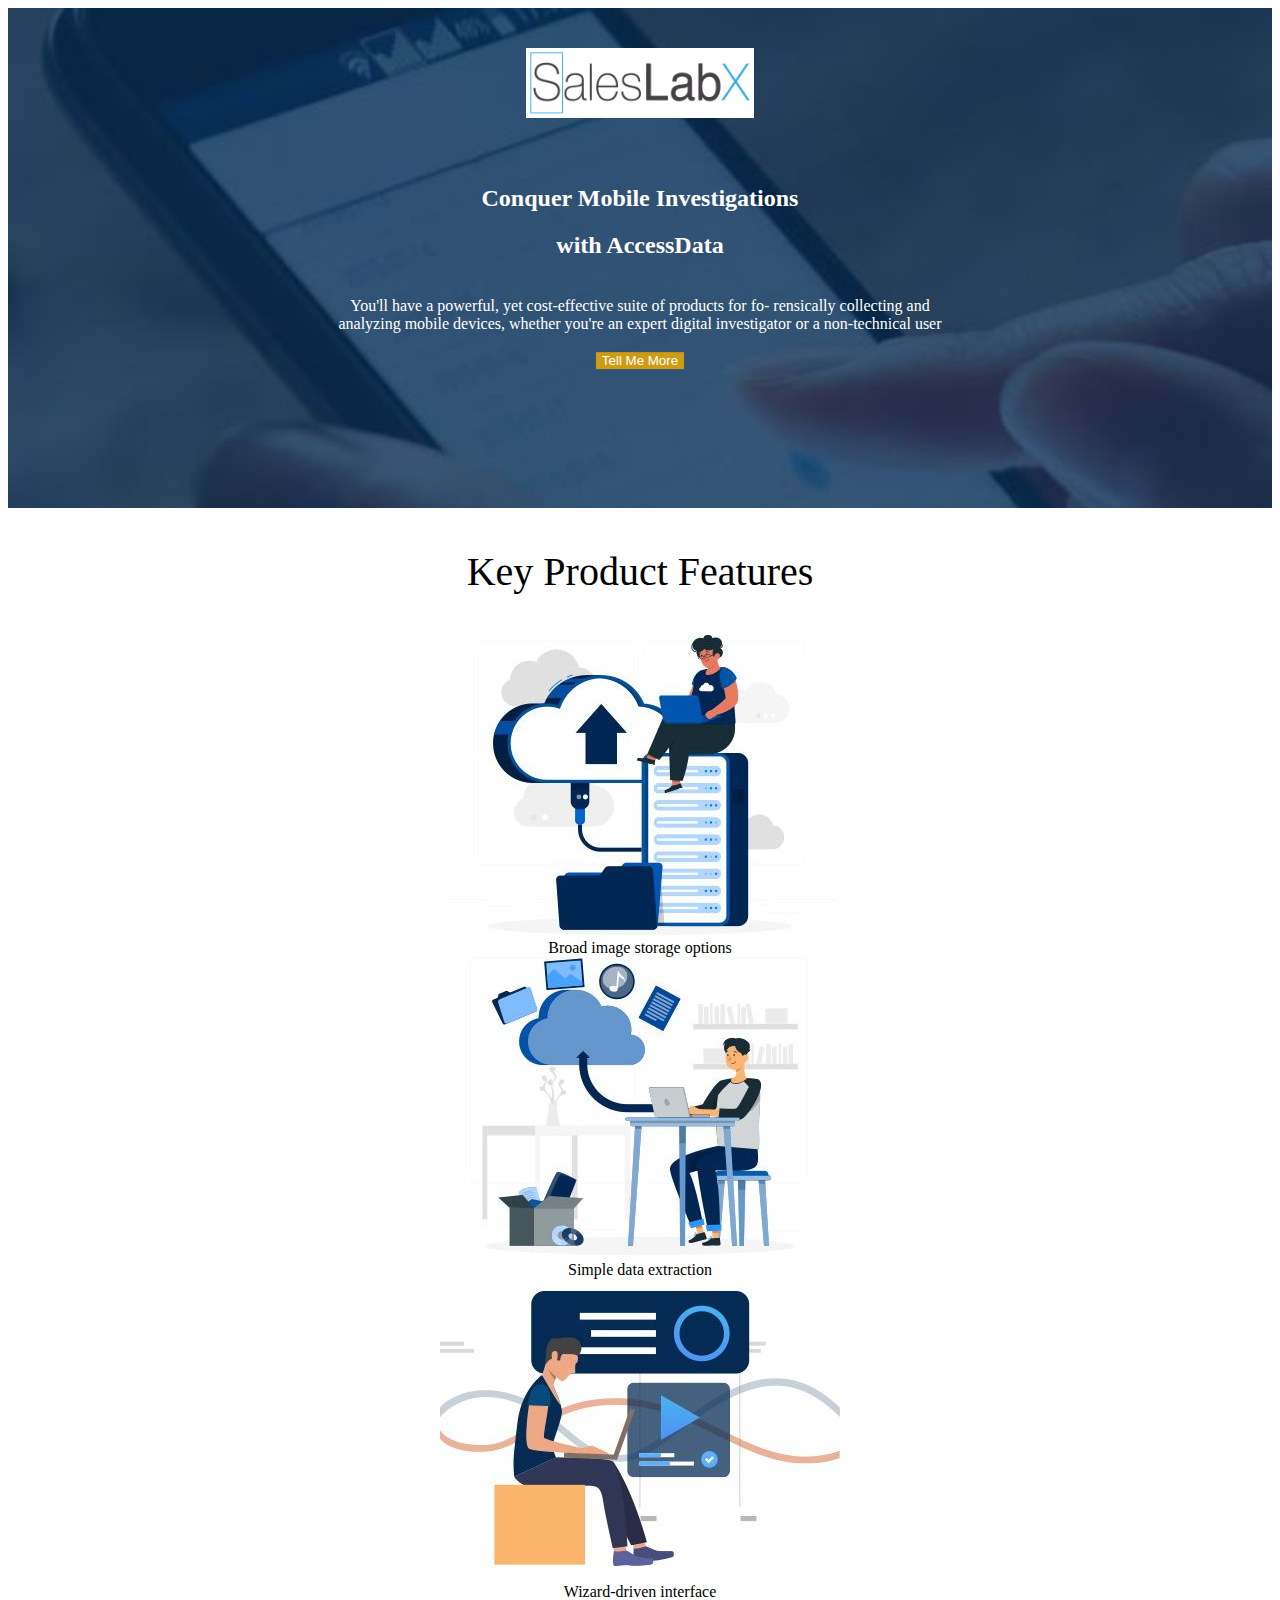
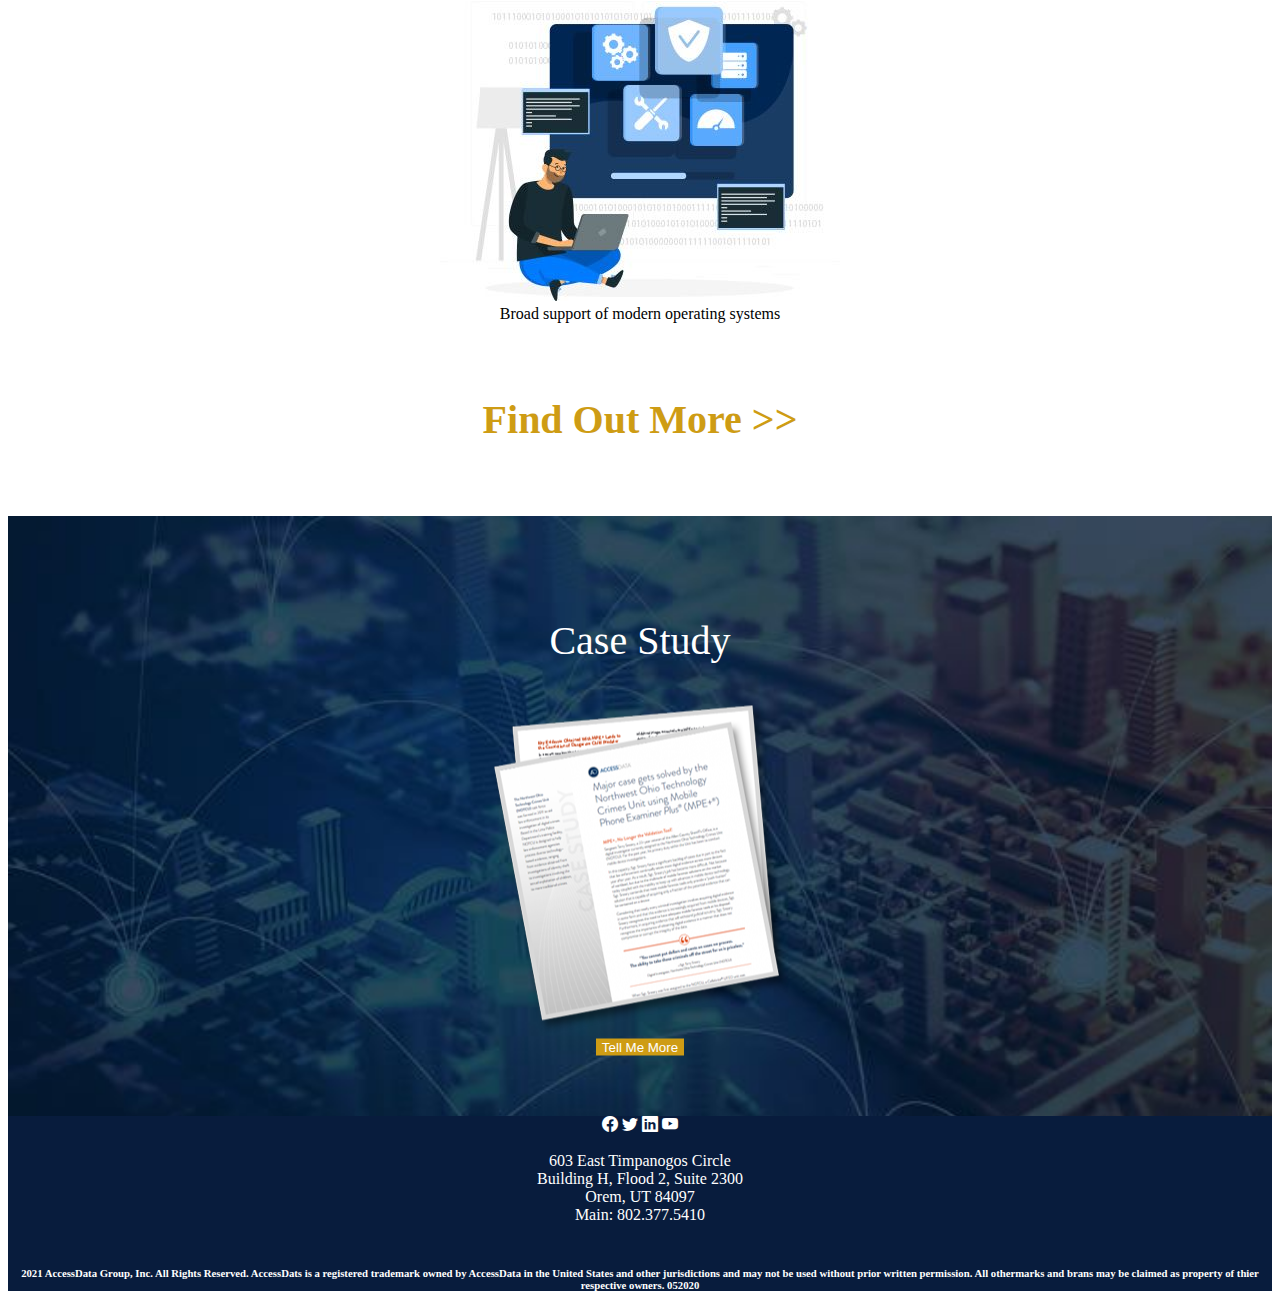
<file: index.html>
<!DOCTYPE html>
<html>
  <head>
    <meta charset="utf-8">
    <meta http-equiv="X-UA-Compatible" content="IE=edge">
    <link href="https://cdn.jsdelivr.net/npm/bootstrap@5.0.0-beta2/dist/css/bootstrap.min.css" rel="stylesheet" integrity="sha384-BmbxuPwQa2lc/FVzBcNJ7UAyJxM6wuqIj61tLrc4wSX0szH/Ev+nYRRuWlolflfl" crossorigin="anonymous">
    <title>SalesLabX</title>
    <meta name="description" content="">
    <meta name="viewport" content="width=device-width, initial-scale=1">
    <link rel="stylesheet" href="./index.css">
    <link rel="stylesheet" href="https://cdn.jsdelivr.net/npm/bootstrap-icons@1.4.1/font/bootstrap-icons.css">
  </head>
  <body>


    <div class="container">

      <section class="salesLabX d-flex flex-column">
        <div><img class="logo" src="./images/SalesLabX Logo.png" alt=""></div>
        <div class="centered">
          <br>
          <h2>Conquer Mobile Investigations</h2>
          <h2>with AccessData</h2>
          <br>
          <div>You'll have a powerful, yet cost-effective suite of products for fo-
            rensically collecting and analyzing mobile devices, whether you're
            an expert digital investigator or a non-technical user</div>
          <br>
          <button><a href="https://saleslabx.com/">Tell Me More</a></button>
        </div>
      </section>

      <section class="container keyProductFeatures">
        <div class="titles">Key Product Features</div>
        <div class="row">
          <div class="col p-2">
            <img class="bg-img" src="./images/key_feature_1-esg.jpg" alt="">
            <div>Broad image storage options</div>
          </div>
          <div class="col p-2">
            <img class="bg-img" src="./images/key_feature_2-ygB.jpg" alt="">
            <div>Simple data extraction</div>
          </div>
        </div>
        <div class="row">
          <div class="col p-2">
            <img class="bg-img" src="./images/key_feature_3-3Su.jpg" alt="">
            <div>Wizard-driven interface</div>
          </div>
          <div class="col p-2">
            <img class="bg-img" src="./images/key_feature_4-Qqi.jpg" alt="">
            <div>Broad support of modern operating systems</div>
          </div>
        </div>
        <div class="row findOutMore">
          <h2 class="titles"><a href="https://saleslabx.com/">Find Out More >></a></h2>
        </div>
      </section>

      <section class="caseStudy">
        <div class="centered">
          <div class="titles">Case Study</div>
          <div><img src="./images/AD_case_study-has.png" alt=""></div>
          <button><a href="https://saleslabx.com/">Tell Me More</a></button>
        </div>
      </section>

      <section class="footerInfo">
        <div class="row">
          <div class="icons">
            <a href="https://saleslabx.com/">
              <i class="bi bi-facebook"></i>
            </a>
            <a href="https://saleslabx.com/">
              <i class="bi bi-twitter"></i>
            </a>
            <a href="https://saleslabx.com/">
              <i class="bi bi-linkedin"></i>
            </a>
            <a href="https://saleslabx.com/">
              <i class="bi bi-youtube"></i>
            </a>
          </div>
        </div>
        <br>
        <div class="row">
          <div>603 East Timpanogos Circle</div>
          <div>Building H, Flood 2, Suite 2300</div>
          <div>Orem, UT 84097</div>
          <div>Main: 802.377.5410</div>
        </div>
        <br>
        <div clas="row">
          <h6>2021 AccessData Group, Inc. All Rights Reserved. AccessDats is a registered trademark owned by AccessData
            in the United States and other jurisdictions and may not be used without prior written permission. All othermarks
            and brans may be claimed as property of thier respective owners. 052020</h6>
        </div>
      </section>
    </div>

    <script src="https://cdn.jsdelivr.net/npm/bootstrap@5.0.0-beta2/dist/js/bootstrap.bundle.min.js" integrity="sha384-b5kHyXgcpbZJO/tY9Ul7kGkf1S0CWuKcCD38l8YkeH8z8QjE0GmW1gYU5S9FOnJ0" crossorigin="anonymous"></script>
  </body>
</html>
</file>
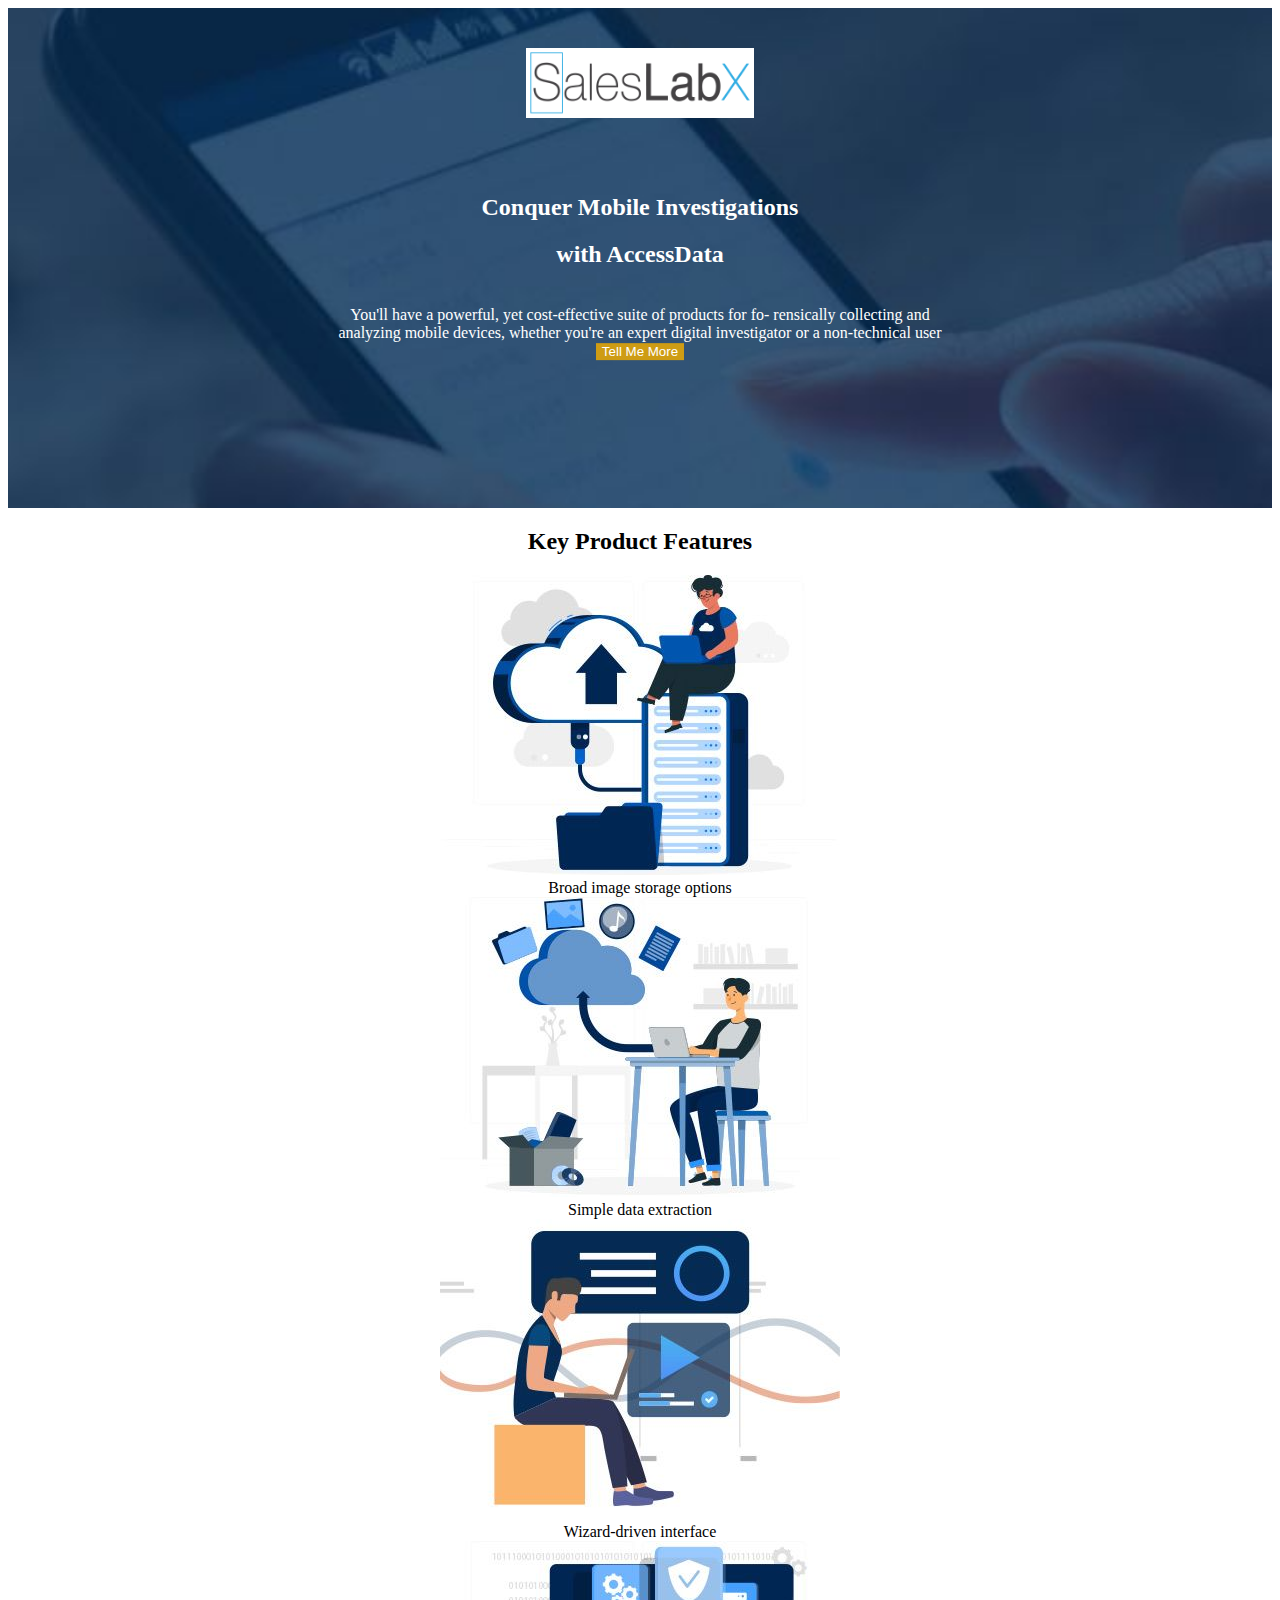
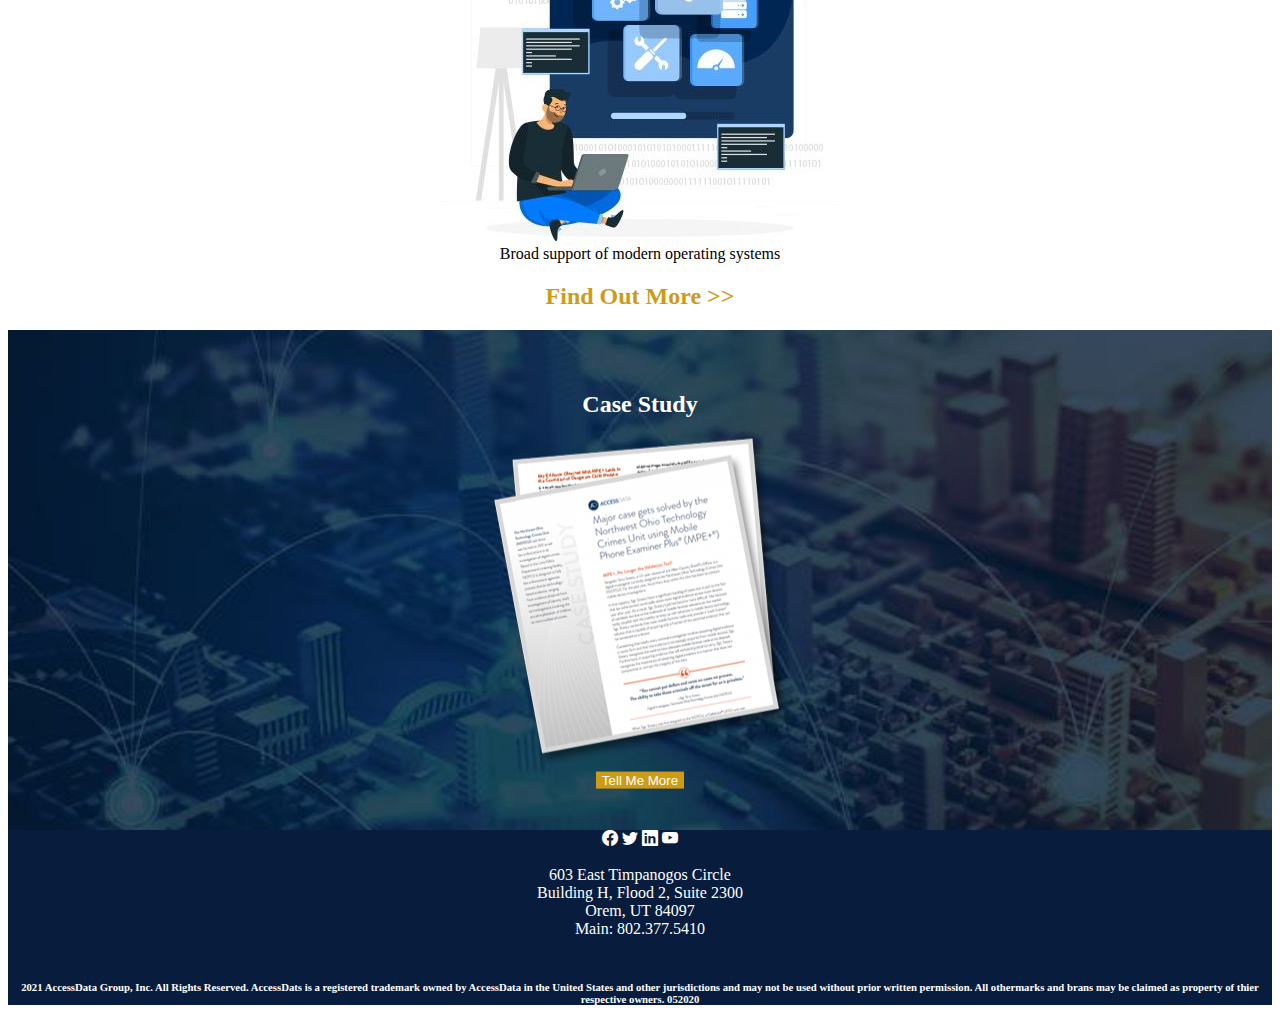
<file: interview.html>
<!DOCTYPE html>
<html>
  <head>
    <meta charset="utf-8">
    <meta http-equiv="X-UA-Compatible" content="IE=edge">
    <link href="https://cdn.jsdelivr.net/npm/bootstrap@5.0.0-beta2/dist/css/bootstrap.min.css" rel="stylesheet" integrity="sha384-BmbxuPwQa2lc/FVzBcNJ7UAyJxM6wuqIj61tLrc4wSX0szH/Ev+nYRRuWlolflfl" crossorigin="anonymous">
    <title>SalesLabX</title>
    <meta name="description" content="">
    <meta name="viewport" content="width=device-width, initial-scale=1">
    <link rel="stylesheet" href="./interview.css">
    <link rel="stylesheet" href="https://cdn.jsdelivr.net/npm/bootstrap-icons@1.4.1/font/bootstrap-icons.css">
  </head>
  <body>


    <div class="container">

      <section class="salesLabX">
        <div><img class="logo" src="./images/SalesLabX Logo.png" alt=""></div>
        <div class="centered">
          <br>
          <h2>Conquer Mobile Investigations</h2>
          <h2>with AccessData</h2>
          <br>
          <div>You'll have a powerful, yet cost-effective suite of products for fo-
            rensically collecting and analyzing mobile devices, whether you're
            an expert digital investigator or a non-technical user</div>
          <button><a href="https://saleslabx.com/">Tell Me More</a></button>
        </div>
      </section>

      <section class="container keyProductFeatures">
        <h2>Key Product Features</h2>
        <div class="row">
          <div class="col p-2">
            <img class="bg-img" src="./images/key_feature_1-esg.jpg" alt="">
            <div>Broad image storage options</div>
          </div>
          <div class="col p-2">
            <img class="bg-img" src="./images/key_feature_2-ygB.jpg" alt="">
            <div>Simple data extraction</div>
          </div>
        </div>
        <div class="row">
          <div class="col p-2">
            <img class="bg-img" src="./images/key_feature_3-3Su.jpg" alt="">
            <div>Wizard-driven interface</div>
          </div>
          <div class="col p-2">
            <img class="bg-img" src="./images/key_feature_4-Qqi.jpg" alt="">
            <div>Broad support of modern operating systems</div>
          </div>
        </div>
        <div class="row findOutMore">
          <h2><a href="https://saleslabx.com/">Find Out More >></a></h2>
        </div>
      </section>

      <section class="caseStudy">
        <div class="centered">
          <h2>Case Study</h2>
          <div><img src="./images/AD_case_study-has.png" alt=""></div>
          <button><a href="https://saleslabx.com/">Tell Me More</a></button>
        </div>
      </section>

      <section class="footerInfo">
        <div class="row">
          <div class="icons">
            <a href="https://saleslabx.com/">
              <i class="bi bi-facebook"></i>
            </a>
            <a href="https://saleslabx.com/">
              <i class="bi bi-twitter"></i>
            </a>
            <a href="https://saleslabx.com/">
              <i class="bi bi-linkedin"></i>
            </a>
            <a href="https://saleslabx.com/">
              <i class="bi bi-youtube"></i>
            </a>
          </div>
        </div>
        <br>
        <div class="row">
          <div>603 East Timpanogos Circle</div>
          <div>Building H, Flood 2, Suite 2300</div>
          <div>Orem, UT 84097</div>
          <div>Main: 802.377.5410</div>
        </div>
        <br>
        <div clas="row">
          <h6>2021 AccessData Group, Inc. All Rights Reserved. AccessDats is a registered trademark owned by AccessData
            in the United States and other jurisdictions and may not be used without prior written permission. All othermarks
            and brans may be claimed as property of thier respective owners. 052020</h6>
        </div>
      </section>
    </div>

    <script src="https://cdn.jsdelivr.net/npm/bootstrap@5.0.0-beta2/dist/js/bootstrap.bundle.min.js" integrity="sha384-b5kHyXgcpbZJO/tY9Ul7kGkf1S0CWuKcCD38l8YkeH8z8QjE0GmW1gYU5S9FOnJ0" crossorigin="anonymous"></script>
  </body>
</html>
</file>
<file: index.css>
.salesLabX {
  position: relative;
  text-align: center;
  color: white;
  background: url(./images/AD_bg_header-iNc.jpg);
  background-size: cover;
  height: 500px;
}

.centered {
  position: absolute;
  top: 50%;
  left: 50%;
  transform: translate(-50%, -50%);
}


.titles {
  font-size: 40px;
  padding: 40px;
}


.keyProductFeatures {
  text-align: center;
}

.keyProductFeatures a {
  color:  rgb(206, 156, 20);
}

.caseStudy {
  position: relative;
  text-align: center;
  color: white;
  background: url(./images/AD_bg_section3-lOn.jpg);
  background-size: cover;
  height: 600px;
}


.footerInfo {
  background-color: #081c3d;
  position: relative;
  text-align: center;
  color: white;
  margin: auto;
}

button {
  background-color: rgb(206, 156, 20);
  color:white;
  border: none;
}


.logo {
  margin-top: 40px;
  height: 70px;
  background-color: white;
}


a {
  text-decoration: none;
  padding-bottom: 40px;
  color: white;
}

.icons a {
  color: white;
}
</file>
<file: interview.css>
.salesLabX {
  position: relative;
  text-align: center;
  color: white;
  background: url(./images/AD_bg_header-iNc.jpg);
  background-size: cover;
  height: 500px;
}

.centered {
  position: absolute;
  top: 50%;
  left: 50%;
  transform: translate(-50%, -50%);
}

.keyProductFeatures {
  text-align: center;
}

.keyProductFeatures a {
  color:  rgb(206, 156, 20);
}

.caseStudy {
  position: relative;
  text-align: center;
  color: white;
  background: url(./images/AD_bg_section3-lOn.jpg);
  background-size: cover;
  height: 500px;
}


.footerInfo {
  background-color: #081c3d;
  position: relative;
  text-align: center;
  color: white;
  margin: auto;
}

button {
  background-color: rgb(206, 156, 20);
  color:white;
  border: none;
}

.logo {
  margin-top: 40px;
  height: 70px;
  background-color: white;
}


a {
  text-decoration: none;
  padding-bottom: 40px;
  color: white;
}

.icons a {
  color: white;
}
</file>
